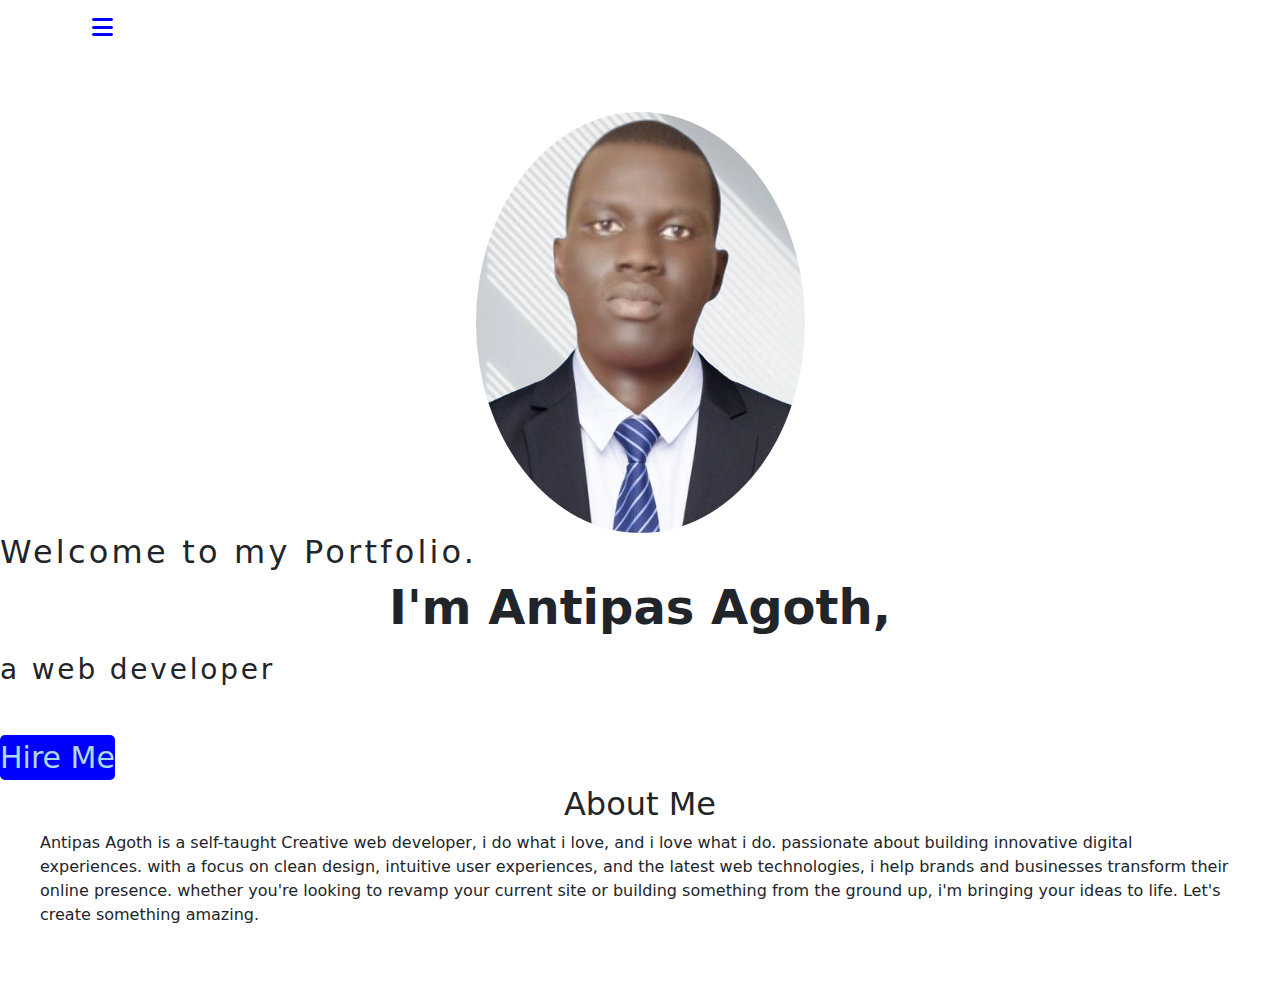
<file: index.html>
<!DOCTYPE html>
<html>
  <head> 
       <meta charset="UTF-8">
       <meta name="viewport" content="width=device-width,initial-scale=1.0">
   <meta name="author" content="Antipas Agoth">
    <title>My Portfolio</title>
   <link rel="stylesheet" href="https://cdnjs.cloudflare.com/ajax/libs/font-awesome/6.7.2/css/all.min.css">
         <link rel="stylesheet" href="style.css">
         <link rel="stylesheet" href="./bootstrap.min.css">

  </head>
  <body>
    <header class="header container">
    <nav class="header_nav" aria="main navigation ">
      <button class="hamburger-menu" 
       aria="toggle navigation menu">
        
<i class="fas fa-bars"></i>
      </button>
      <ul class="header_ul">
        
        <li>
          <a style="color: white;text-decoration: none;" href="/">Home</a>
          </li>
        <li>
          <a  style="color: white;text-decoration: none;" href="about.html">About</a>
          </li>
          <li>
          <a style="color: white;text-decoration: none;" href="skills.html">skills</a>
          </li>
          <li>
          <a style="color: white;text-decoration: none;" href="contact.html">Contact</a>
        </li>
      </ul>
    </nav>
      </div>
    </header>
    <main>
      <div class="hero-text">
          <img src="images/_DSC0675_3-removebg-preview.jpg" alt="my photo">
      <h1>Welcome to my Portfolio.</h1>
      <h2>I'm Antipas Agoth,</h2>
      <h3>a <span class="typing-text"></span><span class="cursor"></span> web developer</h3>
      </div>
      <a href="contact.html" class=" hire-me-button" >Hire Me</a>
      </div>
    </div>
    </main>
    <section class="about-detail">
      <h2> About Me</h2>
    <p class="intro">Antipas Agoth is a self-taught Creative web developer, i do what i love, and i love what i do.
      passionate about building innovative digital experiences. with a focus on clean design, 
       intuitive user experiences,
       and the latest web technologies, i help brands and businesses transform 
      their online presence.
       whether you're looking to revamp your current site or building something from
       the ground up, i'm bringing your ideas to life. Let's create something amazing.</p>
    </section>
    <footer>
      
  
    </footer>
    <script src="./bootstrap.min.js"></script>
  </body>
</html>
</file>
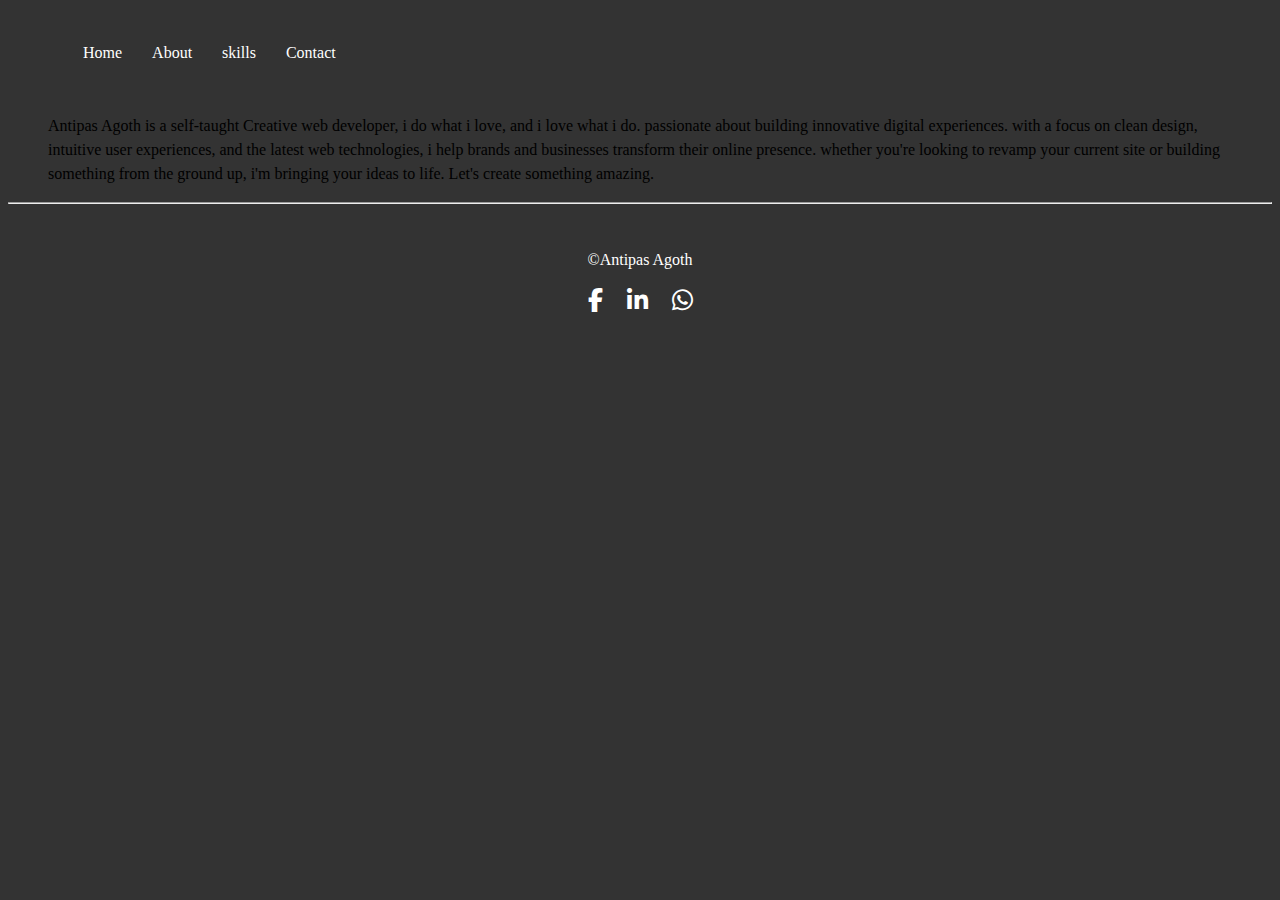
<file: about.html>
<!DOCTYPE html>
<html>
  <head> 
   <meta charset="UTF-8">
   <meta name="author" content="Antipas Agoth">
    <title>My Portfolio</title>
    <link rel="stylesheet" href="https://cdnjs.cloudflare.com/ajax/libs/font-awesome/6.7.2/css/all.min.css">
    <link rel="stylesheet" href="style.css">
  </head>
   <header class="header container">
    <nav class="header_nav">
      <ul class="header_ul">
        
         <li>
          <a style="color: white;text-decoration: none;" href="/">Home</a>
          </li>
        <li>
          <a  style="color: white;text-decoration: none;" href="about.html">About</a>
          </li>
          <li>
          <a style="color: white;text-decoration: none;" href="skills.html">skills</a>
          </li>
          <li>
          <a style="color: white;text-decoration: none;" href="contact.html">Contact</a>

        </li>
      </ul>
    </nav>
    </header>
    <main>
  
    <p class="intro">Antipas Agoth is a self-taught Creative web developer, i do what i love, and i love what i do.
      passionate about building innovative digital experiences. with a focus on clean design, 
       intuitive user experiences,
       and the latest web technologies, i help brands and businesses transform 
      their online presence.
       whether you're looking to revamp your current site or building something from
       the ground up, i'm bringing your ideas to life. Let's create something amazing.</p>
    
   </main>
    <hr>
    <footer>
      <p>&copy;Antipas Agoth</p>
  
      <ul class="social-links">
      <li>
        <a href="https://www.facebook.com/antipas.agoth" target="_blank"><i class="fab fa-facebook-f"></i></a>
      </li>
      <li>
        <a href="https://www.Linkedin.com/in/antipas-agoth-567923215?trk=contact-info" target="_blank"><i 
          class="fab fa-linkedin-in"></i></a>
      </li>
      <li>
        <a href="https://wa.me/+256776581190" target="_blank"><i class="fab fa-whatsapp"></i></a>
      </li>
      </ul>
    </footer>
  </body>
</html>
</file>
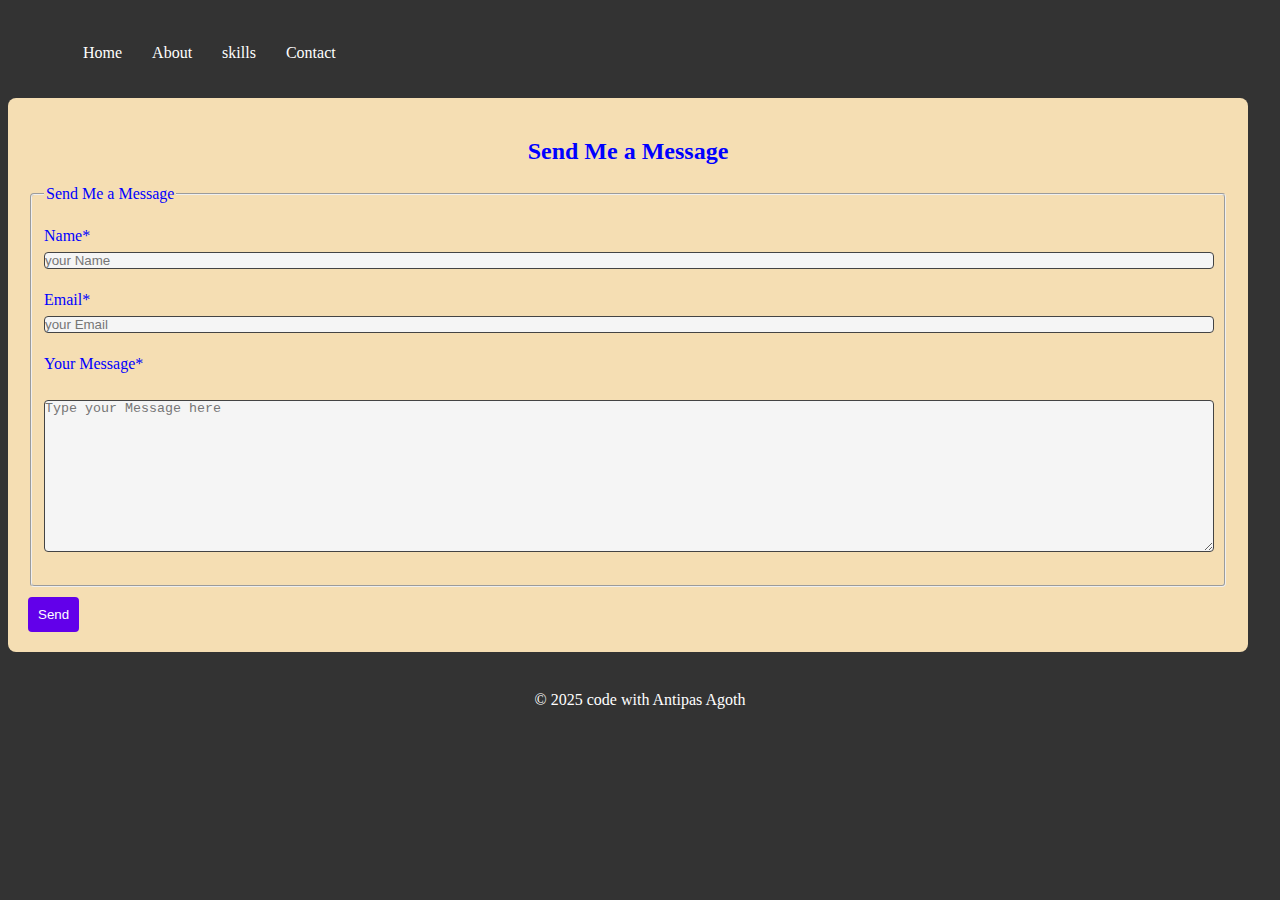
<file: contact.html>
<!DOCTYPE html>
<html>
  <head> 
   <meta charset="UTF-8">
   <meta name="author" content="Antipas Agoth">
   <link rel="stylesheet" href="https://cdnjs.cloudflare.com/ajax/libs/font-awesome/6.7.2/css/all.min.css">
    <link rel="stylesheet" href="style.css">
  </head>
   <header class="header container">
    <nav class="header_nav">
      <ul class="header_ul">
        
         <li>
          <a style="color: white;text-decoration: none;" href="/">Home</a>
          </li>
        <li>
          <a  style="color: white;text-decoration: none;" href="about.html">About</a>
          </li>
          <li>
          <a style="color: white;text-decoration: none;" href="skills.html">skills</a>
          </li>
          <li>
          <a style="color: white;text-decoration: none;" href="contact.html">Contact</a>

        </li>
      </ul>
    </nav>
    </header>
   <main>
    <section class="contact">
  <h2>Send Me a Message</h2>
  <form action="mailto: agothmaturdit@gmail.com" method="post" enctype="text/plain" >
  <fieldset class="form-field">
    <legend>Send Me a Message</legend>
    <p>
      <label for="name">Name*</label>
      <input type="text" name="name" id="name" placeholder="your Name " required>
    </p>
    <p>
      <label for="email">Email*</label>
      <input type="email" name="Email" id="Email" placeholder="your Email " required>
    </p>
    <p>
      <label for="Message">Your Message*</label>
      <br>
      <textarea name="Message" id="Message" cols="30" rows="10" placeholder="Type your Message here "></textarea>
    </p>
  </fieldset>
  <button type="submit">Send</button>

  </form>
    </section>
    
    </section>
  </main>
  
<footer>
    <p>&copy; 2025 code with Antipas Agoth</p>
</footer>
</file>
<file: style.css>
html{
    scroll-behavior: smooth;
    background-color: #333;
}
.container{
width: 100%;
margin:0 auto;
padding: 20px;
}

  h1 ,h3 {
    letter-spacing: 0.1em;
    color:blue;
}

h2 {
    text-align: center;
}
.hero-text h1 {
 font-size: 2rem;
 margin-bottom: 0.5rem;
}
.hero-text h2 {
 font-size: 3rem;
 font-weight: 700;
 margin-bottom: 1rem;
white-space: nowrap;
overflow: hidden;
animation: typing 4s steps(30,end), blink-caret 0.75s step-end infinite;
}
.hero-text h3 {
 font-size: 1.75rem;
 font-weight: 300;
 margin-bottom: 2rem;
 min-height: 50px;

}


@keyframes typing{
    from { width: 0;}
    to { width: 100%;}
}

@keyframes blink-caret{
from, to { border-color: transparent; }
50% { border-color: black;}

}

p {
    line-height: 1.5;
}

a:any-link {
    color:lightblue;
}

a:hover, a:focus-visible{
    color: lightblue;
} 

a:active {
color: palevioletred;
}

.header {
    position: relative;
    padding: 20px;
    color: #333;
}
.hamburger-menu {
    display: block;
    position: fixed;
    top: 0;
    background: none;
    border: none;
    color: blue;
    font-size: 24px;
    cursor: pointer;
}

.header_nav {
    display: flex;
    position: relative;
justify-content: space-between;
align-items: center;
}
.header_ul {
    list-style-type: none;
    display: flex;
}
.header_ul li {
    margin: 0 15px;
}

.header_ul li a {
    text-decoration: none;
}

.hire-me-button{
    background-color:blue;
    color: whitesmoke;
    border-radius: 5px;
    text-align: center;
    text-decoration: none;
    display: inline-block;
    font-size: 30px;
    margin-bottom: 5px;
    cursor: pointer;
    
}
.intro{
    margin-left: 40px;
    margin-right: 50px;
}

.hero{
background-color: whitesmoke;    
margin: 1rem;
height: 100vh;

}

img{
    background-color: #e0f7fa ;
    color: white;
    border: 0px solid;
    border-radius: 50%;
    
    display: block;
    margin: 0 auto;
    margin-top: 2rem;
    max-width: 100%;
    height: auto;
    object-fit: cover;
      

}
.contact{
    background-color: wheat;
    color: blue;
    padding: 20px;
    border-radius: 8px;
    width: 1200px;
}

.form-field{
    
    margin-bottom: 10px;
    border-radius: 4px;
    
}

label{
 margin-top: 5px;
   display: block;

}
input,textarea{
    width: 100%;
    padding: 0px;
    border: 1px solid #444;
    border-radius: 4px;
    background-color: whitesmoke;
    color: black;
}
button{
    background-color: #6200ea;
    color: #ffffff;
    border: none;
    padding: 10px ;
    cursor: pointer;
    border-radius: 4px;
}


footer{
    color: white;
    text-align: center;
    padding: 20px;
    position: relative;
    border-bottom: 0;
    width: 100;
}

.social-links{
   color: white; 
   list-style-type: none;
   padding: 0;
}

.social-links li{
    display: inline;
    margin: 0 10px;
}
.social-links a {
    color: white;
    text-decoration: none;
    transition: color 0.3s;
    font-size: 24px;
}
.social-links a:hover{
    color: #ffcc00;
}
</file>
